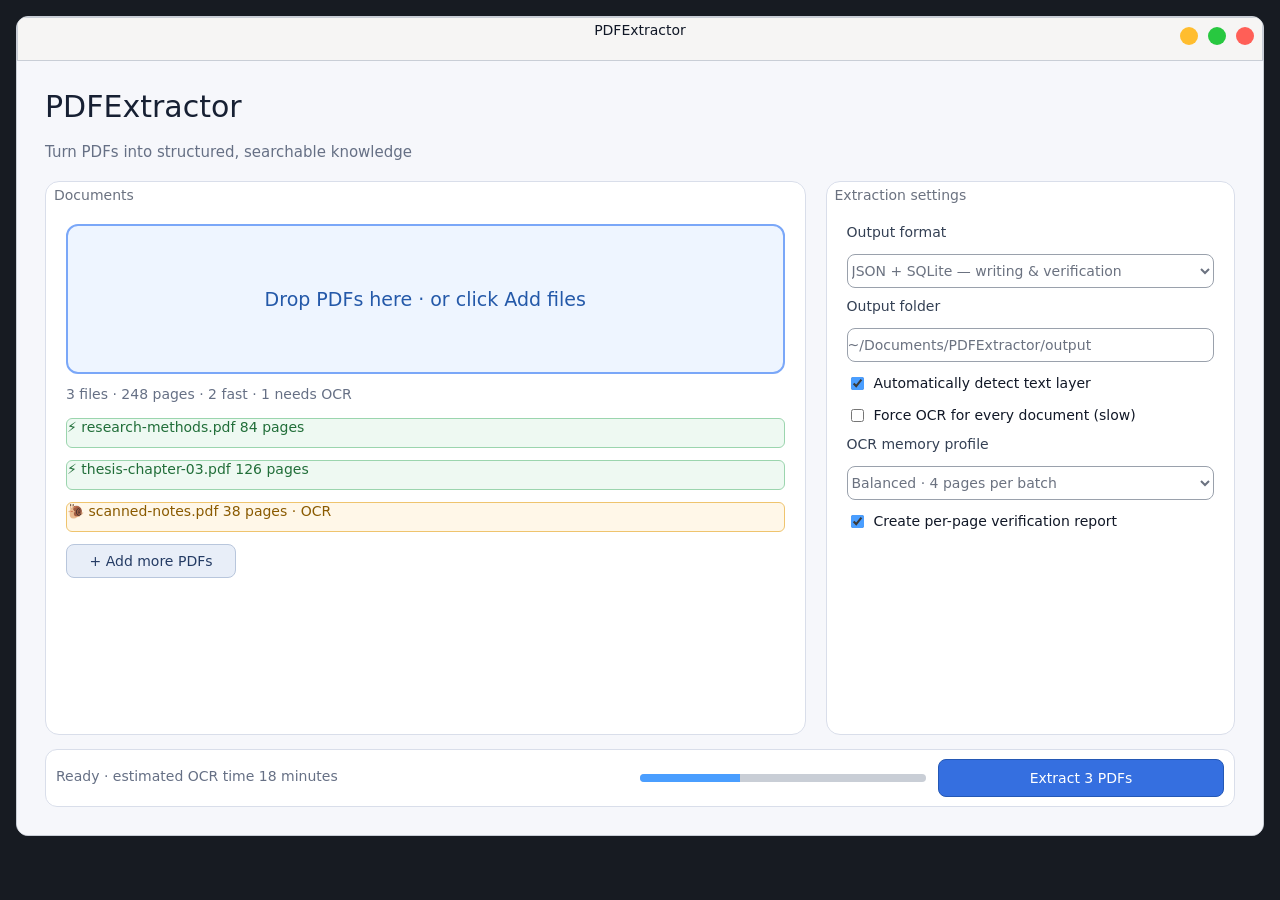
<file: web/PDFExtractorUI-code.html>
<!doctype html>
<html lang="en">
<head>
  <meta charset="utf-8">
  <meta name="viewport" content="width=device-width,initial-scale=1">
  <title>PDFExtractor</title>
  <style>
    *{box-sizing:border-box} html,body{margin:0;min-height:100%;font-family:system-ui,sans-serif;background:#171b22}
    body{display:flex;flex-direction:column;align-items:center;gap:32px;padding:16px}.sr-node{font-family:inherit}.sr-window{position:relative;overflow:hidden}
    .sr-caption{display:block;flex:0 0 22px;padding:5px 8px 0}.sr-icon{object-fit:contain;vertical-align:middle;margin-right:6px}
    button,input,select,progress{font:inherit;color:inherit}button{cursor:pointer}.sr-checkbox,.sr-radio{display:flex;align-items:center;gap:7px}.sr-checkbox>input,.sr-radio>input{accent-color:var(--sr-accent)}
    progress{appearance:none;overflow:hidden;background:#c9ced6}progress::-webkit-progress-bar{background:#c9ced6}progress::-webkit-progress-value{background:var(--sr-accent)}progress::-moz-progress-bar{background:var(--sr-accent)}
    .sr-wincontrols{display:flex;align-items:center;justify-content:flex-end;gap:10px}.sr-wincontrols i{width:18px;height:18px;border-radius:50%;background:#ff5f57}.sr-wincontrols i:nth-child(1){background:#ffbd2e}.sr-wincontrols i:nth-child(2){background:#28c840}
    .sr-tabs{display:flex}.sr-tabs>*{flex:1}.sr-tabs .active{font-weight:700}.sr-separator{border-left:1px solid currentColor!important}.sr-spacer{border:0!important}
  </style>
</head>
<body>
    <div id="el_1" class="sr-node sr-window" data-name="PDFExtractorUI" style="box-sizing:border-box;width:min(1320px,calc(100vw - 32px));height:min(820px,calc(100vh - 32px));min-width:1000px;min-height:700px;margin:0px 0px 0px 0px;opacity:1;color:#111827;font-size:14px;text-align:left;background:#f7f8fb;border:1px solid #c9ced6;border-radius:12px;display:flex;flex-direction:column">
      <div class="sr-content" style="position:relative;flex:1 1 auto;min-width:0;min-height:0;width:100%;height:100%;padding:0px 0px 0px 0px;gap:0px;overflow:visible;display:flex;flex-direction:column;align-items:flex-start;flex-wrap:nowrap">
        <div id="el_2" class="sr-node sr-titlebar" data-name="Title bar" style="box-sizing:border-box;position:relative;flex:0 0 44px;align-self:stretch;min-width:0px;min-height:0px;margin:0px 0px 0px 0px;opacity:1;color:#111827;font-size:14px;text-align:left;background:#f6f5f4;border:1px solid #c9ced6;border-radius:0px;display:flex;flex-direction:column">
          <div class="sr-content" style="position:relative;flex:1 1 auto;min-width:0;min-height:0;width:100%;height:100%;padding:4px 8px 4px 8px;gap:6px;overflow:visible;display:flex;flex-direction:row;align-items:flex-start;flex-wrap:nowrap">
            <div id="el_34" class="sr-node sr-spacer" data-name="Title balance" style="box-sizing:border-box;position:relative;flex:0 0 92px;min-width:0px;min-height:0px;margin:0px 0px 0px 0px;opacity:1;color:#111827;font-size:14px;text-align:left;background:transparent;border:0px solid none;border-radius:0px;padding:0px 0px 0px 0px"></div>
            <div id="el_6" class="sr-node sr-label" data-name="Window title" style="box-sizing:border-box;position:relative;flex:1 1 0;height:20px;min-width:0px;min-height:0px;margin:0px 0px 0px 0px;opacity:1;color:#111827;font-size:14px;text-align:center;background:transparent;border:0px solid #000000;border-radius:0px;padding:0px 0px 0px 0px">PDFExtractor</div>
            <div id="el_8" class="sr-node sr-wincontrols" data-name="Window buttons" style="box-sizing:border-box;position:relative;flex:0 0 92px;height:28px;min-width:0px;min-height:0px;margin:0px 0px 0px 0px;opacity:1;color:#59636e;font-size:14px;text-align:left;background:transparent;border:0px solid none;border-radius:0px;padding:0px 0px 0px 0px" aria-label="Window controls"><i></i><i></i><i></i></div>
          </div>
        </div>
        <div id="el_9" class="sr-node sr-section" data-name="Workspace" style="box-sizing:border-box;position:relative;flex:1 1 0;align-self:stretch;min-width:0px;min-height:0px;margin:0px 0px 0px 0px;opacity:1;color:#111827;font-size:14px;text-align:left;background:#f6f7fb;border:0px solid none;border-radius:0px;display:flex;flex-direction:column">
          <div class="sr-content" style="position:relative;flex:1 1 auto;min-width:0;min-height:0;width:100%;height:100%;padding:28px 28px 28px 28px;gap:14px;overflow:visible;display:flex;flex-direction:column;align-items:flex-start;flex-wrap:nowrap">
            <div id="el_10" class="sr-node sr-label" data-name="AppTitle" style="box-sizing:border-box;position:relative;flex:0 0 40px;align-self:stretch;min-width:0px;min-height:0px;margin:0px 0px 0px 0px;opacity:1;color:#172033;font-size:30px;text-align:left;background:transparent;border:0px solid #000000;border-radius:0px;padding:0px 0px 0px 0px">PDFExtractor</div>
            <div id="el_11" class="sr-node sr-label" data-name="AppSubtitle" style="box-sizing:border-box;position:relative;flex:0 0 24px;align-self:stretch;min-width:0px;min-height:0px;margin:0px 0px 0px 0px;opacity:1;color:#667085;font-size:15px;text-align:left;background:transparent;border:0px solid #000000;border-radius:0px;padding:0px 0px 0px 0px">Turn PDFs into structured, searchable knowledge</div>
            <div id="el_12" class="sr-node sr-splitpane" data-name="MainArea" style="box-sizing:border-box;position:relative;flex:1 1 0;align-self:stretch;min-width:0px;min-height:0px;margin:0px 0px 0px 0px;opacity:1;color:#111827;font-size:14px;text-align:left;background:transparent;border:0px solid #9aa1ac;border-radius:8px;display:flex;flex-direction:column">
              <div class="sr-content" style="position:relative;flex:1 1 auto;min-width:0;min-height:0;width:100%;height:100%;padding:0px 0px 0px 0px;gap:20px;overflow:visible;display:flex;flex-direction:row;align-items:flex-start;flex-wrap:nowrap">
                <div id="el_17" class="sr-node sr-section" data-name="Documents" style="box-sizing:border-box;position:relative;flex:0 0 calc(65% - 13px);align-self:stretch;min-width:0px;min-height:0px;margin:0px 0px 0px 0px;opacity:1;color:#6b7280;font-size:14px;text-align:left;background:#ffffff;border:1px solid #d9deea;border-radius:14px;display:flex;flex-direction:column">
                  <span class="sr-caption">Documents</span>
                  <div class="sr-content" style="position:relative;flex:1 1 auto;min-width:0;min-height:0;width:100%;height:100%;padding:20px 20px 20px 20px;gap:12px;overflow:visible;display:flex;flex-direction:column;align-items:flex-start;flex-wrap:nowrap">
                    <div id="el_18" class="sr-node sr-section" data-name="DropZone" style="box-sizing:border-box;position:relative;flex:0 0 150px;align-self:stretch;min-width:0px;min-height:0px;margin:0px 0px 0px 0px;opacity:1;color:#2459a9;font-size:19px;text-align:center;background:#eef5ff;border:2px solid #7aa7f8;border-radius:12px;display:flex;justify-content:center;align-items:center;padding:0px 0px 0px 0px">Drop PDFs here  ·  or click Add files</div>
                    <div id="el_19" class="sr-node sr-label" data-name="QueueSummary" style="box-sizing:border-box;position:relative;flex:0 0 20px;align-self:stretch;min-width:0px;min-height:0px;margin:0px 0px 0px 0px;opacity:1;color:#667085;font-size:14px;text-align:left;background:transparent;border:0px solid #000000;border-radius:0px;padding:0px 0px 0px 0px">3 files · 248 pages · 2 fast · 1 needs OCR</div>
                    <div id="el_20" class="sr-node sr-file" data-name="ResearchPaper" style="box-sizing:border-box;position:relative;flex:0 0 30px;align-self:stretch;min-width:0px;min-height:0px;margin:0px 0px 0px 0px;opacity:1;color:#216e39;font-size:14px;text-align:left;background:#eef9f2;border:1px solid #9bd5ae;border-radius:6px;padding:0px 0px 0px 0px">⚡ research-methods.pdf    84 pages</div>
                    <div id="el_21" class="sr-node sr-file" data-name="ThesisChapter" style="box-sizing:border-box;position:relative;flex:0 0 30px;align-self:stretch;min-width:0px;min-height:0px;margin:0px 0px 0px 0px;opacity:1;color:#216e39;font-size:14px;text-align:left;background:#eef9f2;border:1px solid #9bd5ae;border-radius:6px;padding:0px 0px 0px 0px">⚡ thesis-chapter-03.pdf    126 pages</div>
                    <div id="el_22" class="sr-node sr-file" data-name="ScannedNotes" style="box-sizing:border-box;position:relative;flex:0 0 30px;align-self:stretch;min-width:0px;min-height:0px;margin:0px 0px 0px 0px;opacity:1;color:#8a5a00;font-size:14px;text-align:left;background:#fff7e8;border:1px solid #efc46e;border-radius:6px;padding:0px 0px 0px 0px">🐌 scanned-notes.pdf    38 pages · OCR</div>
                    <button id="el_23" class="sr-node sr-button" data-name="AddFiles" style="box-sizing:border-box;position:relative;flex:0 0 34px;width:170px;min-width:0px;min-height:0px;margin:0px 0px 0px 0px;opacity:1;color:#243b64;font-size:14px;text-align:center;background:#e8eef8;border:1px solid #b8c6dc;border-radius:8px;padding:0px 0px 0px 0px">+  Add more PDFs</button>
                  </div>
                </div>
                <div id="el_24" class="sr-node sr-section" data-name="Settings" style="box-sizing:border-box;position:relative;flex:0 0 calc(35% - 7px);align-self:stretch;min-width:0px;min-height:0px;margin:0px 0px 0px 0px;opacity:1;color:#6b7280;font-size:14px;text-align:left;background:#ffffff;border:1px solid #d9deea;border-radius:14px;display:flex;flex-direction:column">
                  <span class="sr-caption">Extraction settings</span>
                  <div class="sr-content" style="position:relative;flex:1 1 auto;min-width:0;min-height:0;width:100%;height:100%;padding:20px 20px 20px 20px;gap:10px;overflow:visible;display:flex;flex-direction:column;align-items:flex-start;flex-wrap:nowrap">
                    <div id="el_25" class="sr-node sr-label" data-name="FormatLabel" style="box-sizing:border-box;position:relative;flex:0 0 20px;align-self:stretch;min-width:0px;min-height:0px;margin:0px 0px 0px 0px;opacity:1;color:#344054;font-size:14px;text-align:left;background:transparent;border:0px solid #000000;border-radius:0px;padding:0px 0px 0px 0px">Output format</div>
                    <select id="el_26" class="sr-node sr-dropdown" data-name="OutputFormat" style="box-sizing:border-box;position:relative;flex:0 0 34px;align-self:stretch;min-width:0px;min-height:0px;margin:0px 0px 0px 0px;opacity:1;color:#6b7280;font-size:14px;text-align:left;background:#ffffff;border:1px solid #9aa1ac;border-radius:8px;padding:0px 0px 0px 0px"><option>JSON + SQLite — writing &amp; verification</option></select>
                    <div id="el_27" class="sr-node sr-label" data-name="FolderLabel" style="box-sizing:border-box;position:relative;flex:0 0 20px;align-self:stretch;min-width:0px;min-height:0px;margin:0px 0px 0px 0px;opacity:1;color:#344054;font-size:14px;text-align:left;background:transparent;border:0px solid #000000;border-radius:0px;padding:0px 0px 0px 0px">Output folder</div>
                    <input id="el_28" class="sr-node sr-textbox" data-name="OutputFolder" style="box-sizing:border-box;position:relative;flex:0 0 34px;align-self:stretch;min-width:0px;min-height:0px;margin:0px 0px 0px 0px;opacity:1;color:#6b7280;font-size:14px;text-align:left;background:#ffffff;border:1px solid #9aa1ac;border-radius:8px;padding:0px 0px 0px 0px" type="text" value="~/Documents/PDFExtractor/output">
                    <label id="el_29" class="sr-node sr-checkbox" data-name="AutoDetect" style="box-sizing:border-box;position:relative;flex:0 0 22px;align-self:stretch;min-width:0px;min-height:0px;margin:0px 0px 0px 0px;opacity:1;color:#111827;font-size:14px;text-align:left;background:transparent;--sr-accent:#4a9eff;accent-color:#4a9eff;border:0px solid #9aa1ac;border-radius:4px;padding:0px 0px 0px 0px"><input type="checkbox" checked><span>Automatically detect text layer</span></label>
                    <label id="el_30" class="sr-node sr-checkbox" data-name="ForceOCR" style="box-sizing:border-box;position:relative;flex:0 0 22px;align-self:stretch;min-width:0px;min-height:0px;margin:0px 0px 0px 0px;opacity:1;color:#111827;font-size:14px;text-align:left;background:transparent;--sr-accent:#4a9eff;accent-color:#4a9eff;border:0px solid #9aa1ac;border-radius:4px;padding:0px 0px 0px 0px"><input type="checkbox"><span>Force OCR for every document (slow)</span></label>
                    <div id="el_31" class="sr-node sr-label" data-name="ChunkLabel" style="box-sizing:border-box;position:relative;flex:0 0 20px;align-self:stretch;min-width:0px;min-height:0px;margin:0px 0px 0px 0px;opacity:1;color:#344054;font-size:14px;text-align:left;background:transparent;border:0px solid #000000;border-radius:0px;padding:0px 0px 0px 0px">OCR memory profile</div>
                    <select id="el_32" class="sr-node sr-dropdown" data-name="ChunkSize" style="box-sizing:border-box;position:relative;flex:0 0 34px;align-self:stretch;min-width:0px;min-height:0px;margin:0px 0px 0px 0px;opacity:1;color:#6b7280;font-size:14px;text-align:left;background:#ffffff;border:1px solid #9aa1ac;border-radius:8px;padding:0px 0px 0px 0px"><option>Balanced · 4 pages per batch</option></select>
                    <label id="el_33" class="sr-node sr-checkbox" data-name="VerifyReport" style="box-sizing:border-box;position:relative;flex:0 0 22px;align-self:stretch;min-width:0px;min-height:0px;margin:0px 0px 0px 0px;opacity:1;color:#111827;font-size:14px;text-align:left;background:transparent;--sr-accent:#4a9eff;accent-color:#4a9eff;border:0px solid #9aa1ac;border-radius:4px;padding:0px 0px 0px 0px"><input type="checkbox" checked><span>Create per-page verification report</span></label>
                  </div>
                </div>
              </div>
            </div>
            <div id="el_13" class="sr-node sr-toolbar" data-name="ActionBar" style="box-sizing:border-box;position:relative;flex:0 0 58px;align-self:stretch;min-width:0px;min-height:0px;margin:0px 0px 0px 0px;opacity:1;color:#59636e;font-size:14px;text-align:left;background:#ffffff;border:1px solid #d9deea;border-radius:12px;display:flex;flex-direction:column">
              <div class="sr-content" style="position:relative;flex:1 1 auto;min-width:0;min-height:0;width:100%;height:100%;padding:10px 10px 10px 10px;gap:12px;overflow:visible;display:flex;flex-direction:row;align-items:center;flex-wrap:nowrap">
                <div id="el_14" class="sr-node sr-label" data-name="ReadyText" style="box-sizing:border-box;position:relative;flex:0 0 calc(50% - 12px);height:20px;min-width:0px;min-height:0px;margin:0px 0px 0px 0px;opacity:1;color:#667085;font-size:14px;text-align:left;background:transparent;border:0px solid #000000;border-radius:0px;padding:0px 0px 0px 0px">Ready · estimated OCR time 18 minutes</div>
                <progress id="el_15" class="sr-node sr-progress" data-name="Readiness" style="box-sizing:border-box;position:relative;flex:0 0 calc(25% - 6px);height:8px;min-width:0px;min-height:0px;margin:0px 0px 0px 0px;opacity:1;color:#111827;font-size:14px;text-align:left;background:transparent;--sr-accent:#4a9eff;accent-color:#4a9eff;border:0px solid #c9ced6;border-radius:4px;padding:0px 0px 0px 0px" max="100" value="35"></progress>
                <button id="el_16" class="sr-node sr-button" data-name="ExtractButton" style="box-sizing:border-box;position:relative;flex:0 0 calc(25% - 6px);height:38px;min-width:0px;min-height:0px;margin:0px 0px 0px 0px;opacity:1;color:#ffffff;font-size:14px;text-align:center;background:#356fe0;border:1px solid #2458b5;border-radius:8px;padding:0px 0px 0px 0px">Extract 3 PDFs</button>
              </div>
            </div>
          </div>
        </div>
      </div>
    </div>
</body>
</html>
</file>
